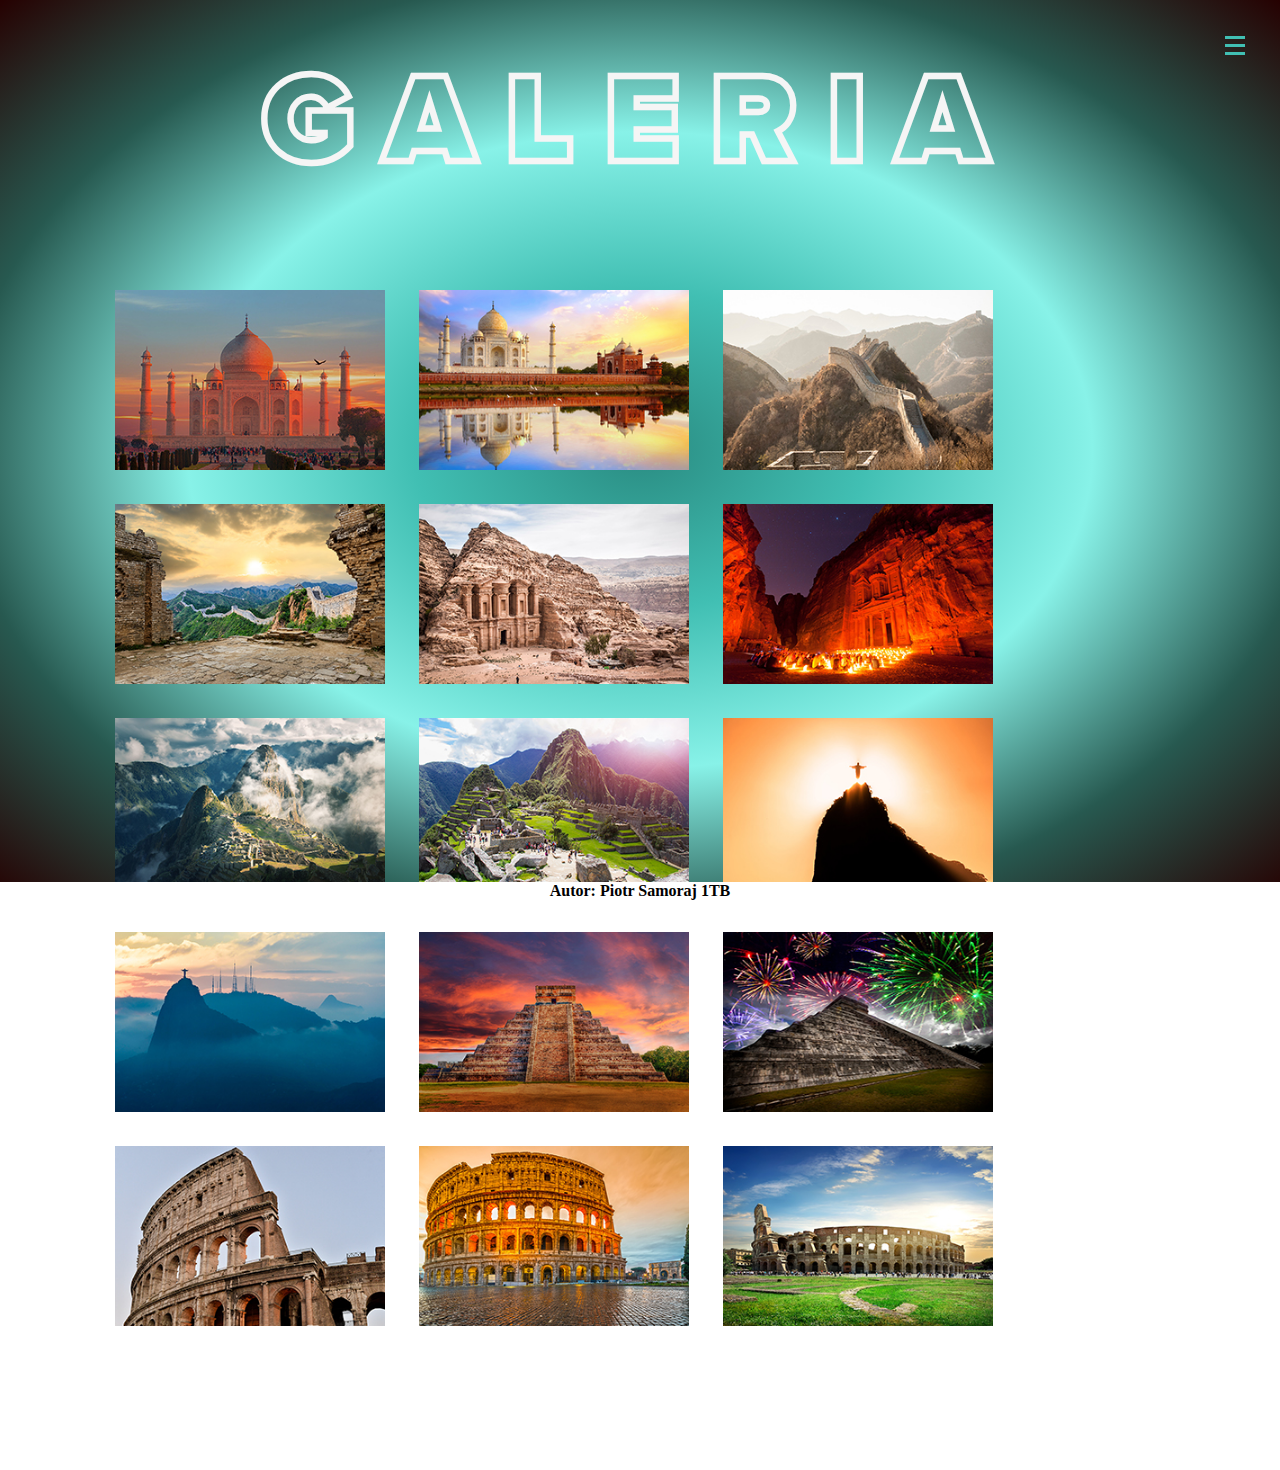
<file: podstrony/galeria.html>
<!DOCTYPE html>
<html>
    <head>
        <meta charset="utf-8">
        <title>Galeria</title>
        <link rel="stylesheet" href="../css/style.css">
        <meta name="viewport" content="width=device-width, initial-scale=1">
        <link rel="stylesheet" type="text/css" href="../css/lightbox.min.css">
        <link rel="shortcut icon" type="x-icon" href="../images/icon.jpg">
        <script src="../js/lightbox-plus-jquery.min.js"></script>
        <link rel="preconnect" href="https://fonts.googleapis.com">
    <link rel="preconnect" href="https://fonts.gstatic.com" crossorigin>
    <link href="https://fonts.googleapis.com/css2?family=Lato&family=Oswald&display=swap" rel="stylesheet">
    </head>
    <body class="grad">
        <input type="checkbox" id="active">
        <label for="active" class="menu-btn"><span></span></label>
        <label for="active" class="close"></label>
        <div class="wrapper">
          <ul>
        <li><a href=../index.html>Strona&nbsp;Główna</a></li>
        <li><a href=tadz.html>1.&nbsp;Tadż&nbsp;Mahal</a></li>
        <li><a href="petra.html">2.&nbsp;Petra</a></li>
        <li><a href="christ.html">3.&nbsp;Chrystus&nbsp;Odkupiciel</a></li>
        <li><a href="chichen.html">4.&nbsp;Chichen&nbsp;Itza</a></li>
        <li><a href="kolos.html">5.&nbsp;Koloseum</a></li>
        <li><a href="mur.html">6.&nbsp;Wielki&nbsp;Mur&nbsp;Chiński</a></li>
        <li><a href="machu.html">7.&nbsp;Machu&nbsp;Picchu</a></li>
        <li><a href=galeria.html>Galeria</a></li>
        <li><a href="wiecej.html">Dowiedz&nbsp;się&nbsp;więcej!</a></li>
        <li><a href="form.html">Formularz</a></li>
        </ul>
        </div>
        <div class="content">
        </div>
        <div class="footer">
            <p>Autor: Piotr Samoraj 1TB</p>
        </div>
        <div id=tytulp>
            <p>Galeria</p>
        </div>
        <div class="gallery"> 
           <a href=../images/tadz.jpg data-lightbox="mygallery" data-title="Tadż Mahal, Indie"><img src=../images/tadz_s.jpg alt="Zdjęcie Tadż Mahal"></a>
           <a href=../images/tadz2.jpg data-lightbox="mygallery" data-title="Tadż Mahal, Indie"><img src=../images/tadz2_s.jpg alt="Zdjęcie Tadż Mahal"></a>
           <a href=../images/mur.jpg data-lightbox="mygallery" data-title="Wielki Mur Chiński, Chiny"><img src=../images/mur_s.jpg alt="Zdjęcie Wielkiego Muru Chińskiego"></a>
           <a href=../images/mur2.jpg data-lightbox="mygallery" data-title="Wielki Mur Chiński, Chiny"><img src=../images/mur2_s.jpg alt="Zdjęcie Wielkiego Muru Chińskiego"></a>
           <a href=../images/petra.jpg data-lightbox="mygallery" data-title="Petra, Jordania"><img src=../images/petra_s.jpg alt="Zdjęcie Petry"></a>
           <a href=../images/petra2.jpg data-lightbox="mygallery" data-title="Petra, Jordania"><img src=../images/petra2_s.jpg alt="Zdjęcie Petry"></a>
           <a href=../images/machu.jpg data-lightbox="mygallery" data-title="Machu Picchu, Peru"><img src=../images/machu_s.jpg alt="Zdjęcie Machu Picchu"></a>
           <a href=../images/machu2.jpg data-lightbox="mygallery" data-title="Machu Picchu, Peru"><img src=../images/machu2_s.jpg alt="Zdjęcie Machu Picchu"></a>
           <a href=../images/christ.jpg data-lightbox="mygallery" data-title="Statua Chrystusa Zbawiciela, Brazylia "><img src=../images/christ_s.jpg alt="Zdjęcie Statuy Chrystusa Zbawiciela"></a>
           <a href=../images/christ2.jpg data-lightbox="mygallery" data-title="Statua Chrystusa Zbawiciela, Brazylia "><img src=../images/christ2_s.jpg alt="Zdjęcie Statuy Chrystusa Zbawiciela"></a>
           <a href=../images/itza.jpg data-lightbox="mygallery" data-title="Chichén Itzá, Meksyk"><img src=../images/itza_s.jpg alt="Zdjęcie Chicen Itza"></a>
           <a href=../images/itza2.jpg data-lightbox="mygallery" data-title="Chichén Itzá, Meksyk"><img src=../images/itza2_s.jpg alt="Zdjęcie Chicen Itza"></a>
           <a href=../images/kolo.jpg data-lightbox="mygallery" data-title="Koloseum, Włochy"><img src=../images/kolo_s.jpg alt="Zdjęcie Koloseum"></a>
           <a href=../images/kolo2.jpg data-lightbox="mygallery" data-title="Koloseum, Włochy"><img src=../images/kolo2_s.jpg alt="Zdjęcie Koloseum"></a>
           <a href=../images/kolo3.jpg data-lightbox="mygallery" data-title="Koloseum, Włochy"><img src=../images/kolo3_s.jpg alt="Zdjęcie Koloseum"></a>
        </div>
    </body>
</html>
</file>
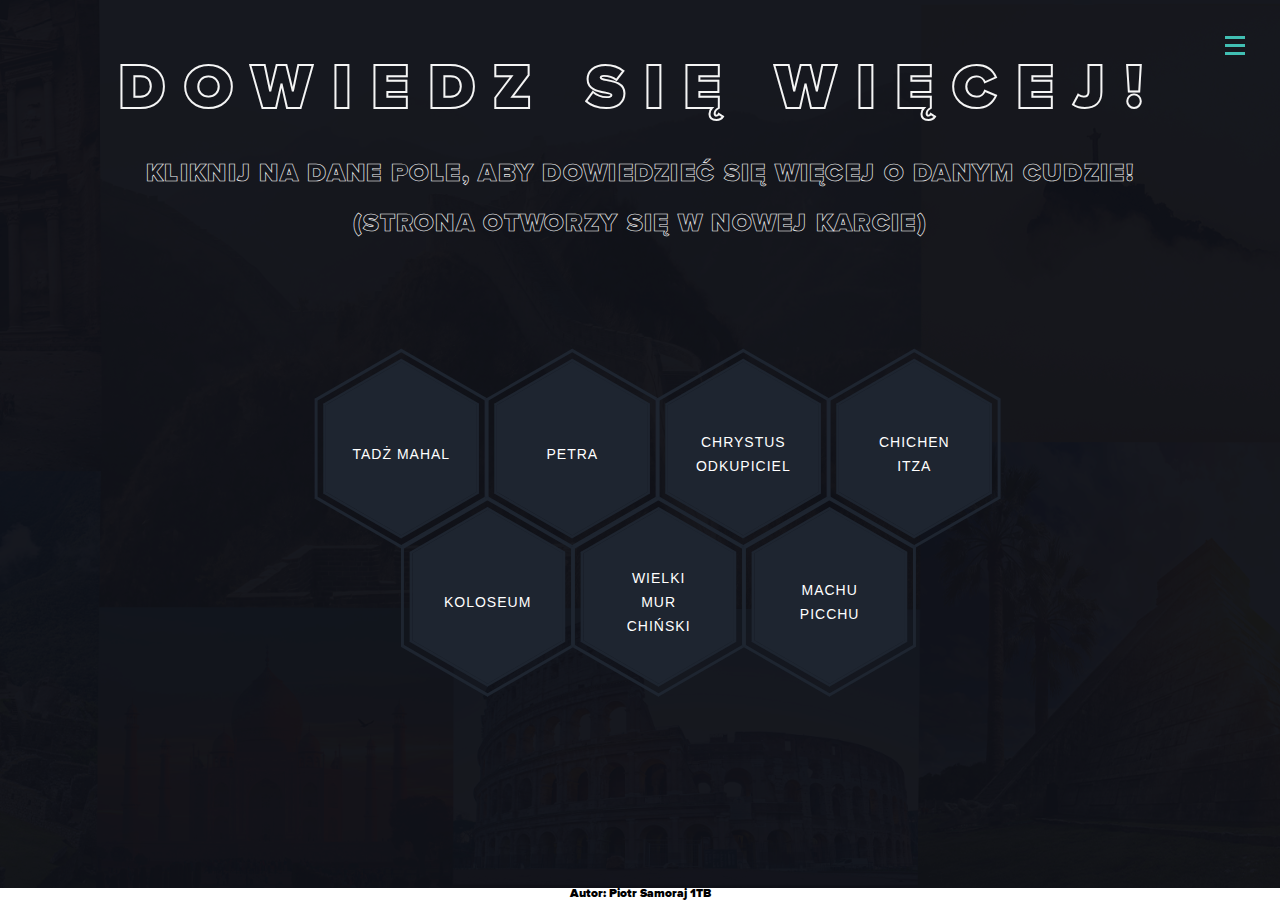
<file: podstrony/wiecej.html>
<!DOCTYPE html>
<html>
    <head>
        <meta charset="utf-8">
        <meta http-equiv="X-UA-Compatible" content="IE=edge">
        <title>Dowiedz się więcej!</title>
        <meta name="description" content="">
        <meta name="viewport" content="width=device-width, initial-scale=1">
        <link rel="stylesheet" href="../css/style_wiecej.css">
        <link rel="shortcut icon" type="x-icon" href="../images/icon.jpg">
        <link rel="preconnect" href="https://fonts.googleapis.com">
        <link rel="preconnect" href="https://fonts.googleapis.com">
        <link rel="preconnect" href="https://fonts.gstatic.com" crossorigin>
        <link href="https://fonts.googleapis.com/css2?family=Lato&family=Oswald&display=swap" rel="stylesheet">
        
    </head>
    <body>
        <input type="checkbox" id="active">
    <label for="active" class="menu-btn"><span></span></label>
    <label for="active" class="close"></label>
    <div class="wrapper">
      <ul>
    <li><a href=../index.html>Strona&nbsp;Główna</a></li>
    <li><a href="tadz.html">1.&nbsp;Tadż&nbsp;Mahal</a></li>
    <li><a href="petra.html">2.&nbsp;Petra</a></li>
    <li><a href="christ.html">3.&nbsp;Chrystus&nbsp;Odkupiciel</a></li>
    <li><a href="chichen.html">4.&nbsp;Chichen&nbsp;Itza</a></li>
    <li><a href="kolos.html">5.&nbsp;Koloseum</a></li>
    <li><a href="mur.html">6.&nbsp;Wielki&nbsp;Mur&nbsp;Chiński</a></li>
    <li><a href="machu.html">7.&nbsp;Machu&nbsp;Picchu</a></li>
    <li><a href=galeria.html>Galeria</a></li>
    <li><a href=wiecej.html>Dowiedz&nbsp;się&nbsp;więcej!</a></li>
    <li><a href=form.html>Formularz</a></li>
    </ul>
    </div>
    <div class="content">
    </div>
    <div class="footer">
        <p>Autor: Piotr Samoraj 1TB</p>
    </div>
   
        
        <main class="site-wrapper">
            <div class="pt-table desktop-768">
              <div class="pt-tablecell page-home relative" style="background-image: url(../images/background.jpg);
              background-position: center;
              background-size: cover;">
              <div id=tytulp>
                <p>Dowiedz się więcej! 
                </p>
                <div class="podtyt">
                <p>Kliknij na dane pole, aby dowiedzieć się więcej o danym cudzie!<br><br>(strona otworzy się w nowej karcie) </p>  
                </div>
            
                </div>
                              <div class="overlay"></div>
          
                              <div class="container">
                                  <div class="row">
                                      <div class="col-xs-12 col-md-offset-1 col-md-10 col-lg-offset-2 col-lg-8">
                                          <div class="page-title  home text-center">
                                          </div>
          
                                          <div class="hexagon-menu clear">
                                              <div class="hexagon-item">
                                                  <div class="hex-item">
                                                      <div></div>
                                                      <div></div>
                                                      <div></div>
                                                  </div>
                                                  <div class="hex-item">
                                                      <div></div>
                                                      <div></div>
                                                      <div></div>
                                                  </div>
                                                  <a href=https://www.bryla.pl/tadz-mahal-pomnik-milosci-i-jeden-z-siedmiu-nowych-cudow-swiata target=_blank class="hex-content">
                                                      <span class="hex-content-inner">
                                                          <span class="icon">
                                                              <i class="fa fa-universal-access"></i>
                                                          </span>
                                                          <span class="title">Tadż&nbsp;Mahal</span>
                                                      </span>
                                                      <svg viewBox="0 0 173.20508075688772 200" height="200" width="174" version="1.1" xmlns="http://www.w3.org/2000/svg"><path d="M86.60254037844386 0L173.20508075688772 50L173.20508075688772 150L86.60254037844386 200L0 150L0 50Z" fill="#1e2530"></path></svg>
                                                  </a>
                                              </div>
                                              <div class="hexagon-item">
                                                  <div class="hex-item">
                                                      <div></div>
                                                      <div></div>
                                                      <div></div>
                                                  </div>
                                                  <div class="hex-item">
                                                      <div></div>
                                                      <div></div>
                                                      <div></div>
                                                  </div>
                                                  <a  href=https://www.zlotaproporcja.pl/2019/12/03/petra-jordania-atrakcje/ target=_blank class="hex-content">
                                                      <span class="hex-content-inner">
                                                          <span class="icon">
                                                              <i class="fa fa-bullseye"></i>
                                                          </span>
                                                          <span class="title">Petra</span>
                                                      </span>
                                                      <svg viewBox="0 0 173.20508075688772 200" height="200" width="174" version="1.1" xmlns="http://www.w3.org/2000/svg"><path d="M86.60254037844386 0L173.20508075688772 50L173.20508075688772 150L86.60254037844386 200L0 150L0 50Z" fill="#1e2530"></path></svg>
                                                  </a>
                                              </div>
                                              <div class="hexagon-item">
                                                  <div class="hex-item">
                                                      <div></div>
                                                      <div></div>
                                                      <div></div>
                                                  </div>
                                                  <div class="hex-item">
                                                      <div></div>
                                                      <div></div>
                                                      <div></div>
                                                  </div>
                                                  <a   href=https://www.national-geographic.pl/traveler/artykul/statua-chrystusa-z-rio-de-janeiro-skonczyla-90-lat-211013040104 target=_blank class="hex-content">
                                                      <span class="hex-content-inner">
                                                          <span class="icon">
                                                              <i class="fa fa-braille"></i>
                                                          </span>
                                                          <span class="title">Chrystus Odkupiciel</span>
                                                      </span>
                                                      <svg viewBox="0 0 173.20508075688772 200" height="200" width="174" version="1.1" xmlns="http://www.w3.org/2000/svg"><path d="M86.60254037844386 0L173.20508075688772 50L173.20508075688772 150L86.60254037844386 200L0 150L0 50Z" fill="#1e2530"></path></svg>
                                                  </a>    
                                              </div>
                                              <div class="hexagon-item">
                                                  <div class="hex-item">
                                                      <div></div>
                                                      <div></div>
                                                      <div></div>
                                                  </div>
                                                  <div class="hex-item">
                                                      <div></div>
                                                      <div></div>
                                                      <div></div>
                                                  </div>
                                                  <a href=https://101countriesbefore50.com/meksyk/chichen-itza/ target=_blank class="hex-content">
                                                      <span class="hex-content-inner">
                                                          <span class="icon">
                                                              <i class="fa fa-id-badge"></i>
                                                          </span>
                                                          <span class="title">Chichen Itza</span>
                                                      </span>
                                                      <svg viewBox="0 0 173.20508075688772 200" height="200" width="174" version="1.1" xmlns="http://www.w3.org/2000/svg"><path d="M86.60254037844386 0L173.20508075688772 50L173.20508075688772 150L86.60254037844386 200L0 150L0 50Z" fill="#1e2530"></path></svg>
                                                  </a>
                                              </div>
                                              <div class="hexagon-item">
                                                  <div class="hex-item">
                                                      <div></div>
                                                      <div></div>
                                                      <div></div>
                                                  </div>
                                                  <div class="hex-item">
                                                      <div></div>
                                                      <div></div>
                                                      <div></div>
                                                  </div>
                                                  <a  href=https://www.rzym.it/koloseum/ target=_blank class="hex-content">
                                                      <span class="hex-content-inner">
                                                          <span class="icon">
                                                              <i class="fa fa-life-ring"></i>
                                                          </span>
                                                          <span class="title">Koloseum</span>
                                                      </span>
                                                      <svg viewBox="0 0 173.20508075688772 200" height="200" width="174" version="1.1" xmlns="http://www.w3.org/2000/svg"><path d="M86.60254037844386 0L173.20508075688772 50L173.20508075688772 150L86.60254037844386 200L0 150L0 50Z" fill="#1e2530"></path></svg>
                                                  </a>
                                              </div>
                                              <div class="hexagon-item">
                                                  <div class="hex-item">
                                                      <div></div>
                                                      <div></div>
                                                      <div></div>
                                                  </div>
                                                  <div class="hex-item">
                                                      <div></div>
                                                      <div></div>
                                                      <div></div>
                                                  </div>
                                                  <a href=https://podroze.radiozet.pl/News/Wielki-Mur-Chinski-dlugosc-ciekawostki-historia-8-faktow-i-mitow target=_blank class="hex-content">
                                                      <span class="hex-content-inner">
                                                          <span class="icon">
                                                              <i class="fa fa-clipboard"></i>
                                                          </span>
                                                          <span class="title">Wielki Mur Chiński</span>
                                                      </span>
                                                      <svg viewBox="0 0 173.20508075688772 200" height="200" width="174" version="1.1" xmlns="http://www.w3.org/2000/svg"><path d="M86.60254037844386 0L173.20508075688772 50L173.20508075688772 150L86.60254037844386 200L0 150L0 50Z" fill="#1e2530"></path></svg>
                                                  </a>
                                              </div>
                                              <div class="hexagon-item">
                                                  <div class="hex-item">
                                                      <div></div>
                                                      <div></div>
                                                      <div></div>
                                                  </div>
                                                  <div class="hex-item">
                                                      <div></div>
                                                      <div></div>
                                                      <div></div>
                                                  </div>
                                                  <a  href=https://www.polskieradio.pl/39/156/Artykul/894529,Machu-Picchu-%E2%80%93-najbardziej-tajemnicze-miasto-swiata target=_blank class="hex-content">
                                                      <span class="hex-content-inner">
                                                          <span class="icon">
                                                              <i class="fa fa-map-signs"></i>
                                                          </span>
                                                          <span class="title">Machu Picchu</span>
                                                      </span>
                                                      <svg viewBox="0 0 173.20508075688772 200" height="200" width="174" version="1.1" xmlns="http://www.w3.org/2000/svg"><path d="M86.60254037844386 0L173.20508075688772 50L173.20508075688772 150L86.60254037844386 200L0 150L0 50Z" fill="#1e2530"></path></svg>
                                                  </a>
                                              </div>
                                          </div>
                                      </div>
                                  </div>
                              </div>
                          </div>
                      </div>
            </main>
    </body>
</html>
</file>
<file: css/style.css>
*{
    margin: 0;
    padding: 0;
    box-sizing: border-box;
    
  }
  .wrapper{
    position: fixed;
    top: 0;
    /*left: -100%;*/
    right: -100%;
    height: 100%;
    width: 100%;
    background: #275950;
    /*background: linear-gradient(90deg, #f92c78, #4114a1);*/
    /* background: linear-gradient(375deg, #1cc7d0, #2ede98); */
   /* background: linear-gradient(-45deg, #e3eefe 0%, #efddfb 100%);*/
    transition: all 0.6s ease-in-out;
    z-index: 1;
  }
  #active:checked ~ .wrapper{
    /*left: 0;*/
    right:0;
  }
  .menu-btn{
    position: fixed;
    z-index: 2;
    right: 20px;
    /*left: 20px; */
    top: 20px;
    height: 50px;
    width: 50px;
    text-align: center;
    line-height: 50px;
    border-radius: 50%;
    font-size: 20px;
    cursor: pointer;
    /*color: #fff;*/
    /*background: linear-gradient(90deg, #f92c78, #4114a1);*/
    /* background: linear-gradient(375deg, #1cc7d0, #2ede98); */
   /* background: linear-gradient(-45deg, #e3eefe 0%, #efddfb 100%); */
    transition: all 0.3s ease-in-out;
  }
  .menu-btn span,
  .menu-btn:before,
  .menu-btn:after{
      content: "";
      position: absolute;
      top: calc(50% - 1px);
      left: 30%;
      width: 40%;
      border-bottom: 3px solid #41BFB3
      ;
      transition: transform .6s cubic-bezier(0.215, 0.61, 0.355, 1);
  }
  .menu-btn:before{
    transform: translateY(-8px);
  }
  .menu-btn:after{
    transform: translateY(8px);
  }
  
  
  .close {
      z-index: 1;
      width: 100%;
      height: 100%;
      pointer-events: none;
      transition: background .6s;
  }
  
  /* closing animation */
  #active:checked + .menu-btn span {
      transform: scaleX(0);
  }
  #active:checked + .menu-btn:before {
      transform: rotate(45deg);
    border-color: #41BFB3;
  }
  #active:checked + .menu-btn:after {
      transform: rotate(-45deg);
    border-color: #41BFB3;
  }
  .wrapper ul{
    position: absolute;
    top: 48%;
    left: 48%;
    height: 90%;
    transform: translate(-50%, -50%);
    list-style: none;
    text-align: center;
  }
  .wrapper ul li{
    height: 8%;
    margin: 15px 0;
  }
  .wrapper ul li a{
    text-decoration: none;
    font-size: 30px;
    font-weight: 500;
    padding: 5px 30px;
    color: #88F2E8;
    border-radius: 50px;
    position: absolute;
    line-height: 40px;
    margin: 5px 30px;
    opacity: 0;
    transition: all 0.3s ease;
    transition: transform .6s cubic-bezier(0.215, 0.61, 0.355, 1);
    font-family: 'Oswald', sans-serif;
  }
  .wrapper ul li a:after{
    position: absolute;
    content: "";
    background: #88F2E8;
     /*background: linear-gradient(#14ffe9, #ffeb3b, #ff00e0);*/
    /*background: linear-gradient(375deg, #1cc7d0, #2ede98);*/
    width: 100%;
    height: 100%;
    left: 0;
    top: 0;
    border-radius: 50px;
    transform: scaleY(0);
    z-index: -1;
    transition: transform 0.3s ease;
  }
  .wrapper ul li a:hover:after{
    transform: scaleY(1);
  }
  .wrapper ul li a:hover{
    color: #260101;
  }
  input[type="checkbox"]{
    display: none;
  }
  .content{
    position: absolute;
    top: 50%;
    left: 50%;
    transform: translate(-50%, -50%);
    z-index: -1;
    text-align: center;
    width: 100%;
    color: #202020;
  }
  .content .title{
    font-size: 40px;
    font-weight: 700;
  }
  .content p{
    font-size: 35px;
    font-weight: 600;
  }
  
  #active:checked ~ .wrapper ul li a{
    opacity: 1;
  }
  .wrapper ul li a{
    transition: opacity 1.2s, transform 1.2s cubic-bezier(0.215, 0.61, 0.355, 1);
    transform: translateX(100px);
  }
  #active:checked ~ .wrapper ul li a{
      transform: none;
      transition-timing-function: ease, cubic-bezier(.1,1.3,.3,1); /* easeOutBackを緩めた感じ */
     transition-delay: .6s;
    transform: translateX(-100px);
  }
body.main {
    background-image: url(../images/background.jpg);
    background-repeat: no-repeat;
    background-attachment: fixed;
    background-size: 100% 100%;
} 
body.tadz {
  background-image: url(../images/tadz_bg.jpg);
  background-repeat: no-repeat;
  background-attachment: fixed;
  background-size: 100% 100%;
  height:100%;
}
body.petra {
  background-image: url(../images/petra_bg.jpg);
  background-repeat: no-repeat;
  background-attachment: fixed;
  background-size: 100% 100%;
  height:100%;
}
body.christ {
  background-image: url(../images/christ_bg.jpg);
  background-repeat: no-repeat;
  background-attachment: fixed;
  background-size: 100% 100%;
  height:100%;
}
body.chichen  {
  background-image: url(../images/itza_bg.jpg);
  background-repeat: no-repeat;
  background-attachment: fixed;
  background-size: 100% 100%;
  height:100%;
}
body.kolos  {
  background-image: url(../images/kolo_bg.jpg);
  background-repeat: no-repeat;
  background-attachment: fixed;
  background-size: 100% 100%;
  height:100%;
}
body.mur  {
  background-image: url(../images/mur_bg.jpg);
  background-repeat: no-repeat;
  background-attachment: fixed;
  background-size: 100% 100%;
  height:100%;
}
body.machu  {
  background-image: url(../images/machu_bg.jpg);
  background-repeat: no-repeat;
  background-attachment: fixed;
  background-size: 100% 100%;
  height:100%;
}
.footer {
    position: fixed;
    left: 0;
    bottom: 0;
    width: 100%;
    background-color: white;
    color: black;
    text-align: center;
    font-weight: bold;
    z-index: .5;
  }
#tytul {
	color:transparent;
	font-family:Proxima Nova;
	text-transform:uppercase;
	padding-bottom:0px;
	font-size:10vw;
	letter-spacing:1.2vw;
	-webkit-text-stroke: .5vw whitesmoke;
  text-align: center;
  top:150px;
  position: relative;
  z-index:-3;
  margin-left: auto;
  margin-right: auto;
  width:100%;
  height:400px;
}
body.grad {
  background-image: radial-gradient(#2A8C82, #41BFB3, #88F2E8, #275950, #260101);
  background-repeat: no-repeat;
  background-attachment: fixed;
  background-size: 100% 100%;
  height
}
.gallery {
  margin: 125px 100px;
  z-index: -4;
}
.gallery img {
  transition: 1s;
  padding: 15px;
  width: 300px;
  z-index: -4;
}
.gallery img:hover {
  filter: grayscale(100%);
  transform: scale(1.1);
  z-index:-4;
}
#tytulp {
	color:transparent;
	
	font-family:Proxima Nova;
	text-transform:uppercase;
	padding-bottom:5px;
	font-size:10vw;
	letter-spacing:30px;
	-webkit-text-stroke: .5vw whitesmoke;
  text-align: center;
  top:60px;
  position: relative;
  z-index:-3;
  margin-left: auto;
  margin-right: auto;
  width:100%;
  height:150px;
}
@font-face { 
  font-family: Proxima Nova; src: url('Proxima-Nova.otf');
}
.grad2 {
  font-size: 12px;
  font-family: 'Montserrat', sans-serif;
  font-weight: 700;
  letter-spacing: 1.4px;
  background-image: linear-gradient( 109.6deg, rgba(156,252,248,1) 11.2%, rgba(110,123,251,1) 91.1% );
}
button, input {
  font-family: 'Montserrat', sans-serif;
  font-weight: 700;
  letter-spacing: 1.4px;
}

.background {
  display: flex;
  min-height: 100vh;
}

.container {
  flex: 0 1 700px;
  margin: auto;
  padding: 10px;
}

.screen {
  position: relative;
  background: #275950;
  border-radius: 15px;
}

.screen:after {
  content: '';
  display: block;
  position: absolute;
  top: 0;
  left: 20px;
  right: 20px;
  bottom: 0;
  border-radius: 15px;
  box-shadow: 0 20px 40px rgba(0, 0, 0, .4);
  z-index: -1;
}

.screen-header {
  display: flex;
  align-items: center;
  padding: 10px 20px;
  background: #2A8C82;
  border-top-left-radius: 15px;
  border-top-right-radius: 15px;
}

.screen-header-left {
  margin-right: auto;
}

.screen-header-button {
  display: inline-block;
  width: 8px;
  height: 8px;
  margin-right: 3px;
  border-radius: 8px;
  background: white;
}

.screen-header-button.close {
  background: #ed1c6f;
}

.screen-header-button.maximize {
  background: #e8e925;
}

.screen-header-button.minimize {
  background: #74c54f;
}

.screen-header-right {
  display: flex;
}

.screen-header-ellipsis {
  width: 3px;
  height: 3px;
  margin-left: 2px;
  border-radius: 8px;
  background: #41BFB3;
}

.screen-body {
  display: flex;
}

.screen-body-item {
  flex: 1;
  padding: 50px;
}

.screen-body-item.left {
  display: flex;
  flex-direction: column;
}

.app-title {
  display: flex;
  flex-direction: column;
  position: relative;
  color: #260101;
  font-size: 26px;
}

.app-title:after {
  content: '';
  display: block;
  position: absolute;
  left: 0;
  bottom: -10px;
  width: 40px;
  height: 4px;
  background: #260101;
}

.app-contact {
  margin-top: auto;
  font-size: 8px;
  color: #41BFB3;
}

.app-form-group {
  margin-bottom: 15px;
}

.app-form-group.message {
  margin-top: 40px;
}

.app-form-group.buttons {
  margin-bottom: 0;
  text-align: right;
}

.app-form-control {
  width: 100%;
  padding: 10px 0;
  background: none;
  border: none;
  border-bottom: 1px solid #2A8C82;
  color: #41BFB3;
  font-size: 14px;
  text-transform: uppercase;
  outline: none;
  transition: border-color .2s;
}

.app-form-control::placeholder {
  color: #88F2E8;
}

.app-form-control:focus {
  border-bottom-color: #88F2E8;
}

.app-form-button {
  background: none;
  border: none;
  color: #260101;
  font-size: 14px;
  cursor: pointer;
  outline: none;
}

.app-form-button:hover {
  color: #b9134f;
}

.credits {
  display: flex;
  justify-content: center;
  align-items: center;
  margin-top: 20px;
  color: #ffa4bd;
  font-family: 'Roboto Condensed', sans-serif;
  font-size: 16px;
  font-weight: normal;
}

.credits-link {
  display: flex;
  align-items: center;
  color: #41BFB3;
  font-weight: bold;
  text-decoration: none;
}

.dribbble {
  width: 20px;
  height: 20px;
  margin: 0 5px;
}

@media screen and (max-width: 520px) {
  .screen-body {
    flex-direction: column;
  }

  .screen-body-item.left {
    margin-bottom: 30px;
  }

  .app-title {
    flex-direction: row;
  }

  .app-title span {
    margin-right: 12px;
  }

  .app-title:after {
    display: none;
  }
}

@media screen and (max-width: 600px) {
  .screen-body {
    padding: 40px;
  }

  .screen-body-item {
    padding: 0;
  }
}
.app-title2 {
  display: flex;
  flex-direction: column;
  position: relative;
  color: #260101;
  font-size: 26px;
}

.app-title2:after {
  content: '';
  display: block;
  position: absolute;
  left: 0;
  bottom: -10px;
  width: 50px;
  height: 4px;
  background: #260101;
}
nav.l1 {
  background-color:#2A8C82;
  background-image: linear-gradient(to left, #3F0000,#7F0000,  #F82F00, #FF9814,#FFE78C );
  padding:20px;
  width:40%; 
  position: relative;
  word-spacing: 100px;
  text-align:center;
  margin:auto;
  border-radius: 35px;
  position: sticky;
  top:0;
  left: 0;
  right: 0;
  align-self: flex-start;
}
nav.l2 {
  background-color:#822000;
  background-image: linear-gradient(to right, #822000,#CF4C0F,  #FA873E, #ECB68E,#19A1FB );
  padding:20px;
  width:40%; 
  position: relative;
  word-spacing: 100px;
  text-align:center;
  margin:auto;
  border-radius: 35px;
  position: sticky;
  top:0;
  left: 0;
  right: 0;
  align-self: flex-start;
}
nav.l3 {
  background-color:#0043D0;
  background-image: linear-gradient(to right, #0043D0,#0F63EF,  #D3F0FF, #85D8FF,#1C56C8 );
  padding:20px;
  width:40%; 
  position: relative;
  word-spacing: 100px;
  text-align:center;
  margin:auto;
  border-radius: 35px;
  position: sticky;
  top:0;
  left: 0;
  right: 0;
  align-self: flex-start;
}
nav.l4 {
  background-color:#000028;
  background-image: linear-gradient(to right, #000028,#002B7F,  #0052AE, #0076E5,#00CFFF );
  padding:20px;
  width:40%; 
  position: relative;
  word-spacing: 100px;
  text-align:center;
  margin:auto;
  border-radius: 35px;
  position: sticky;
  top:0;
  left: 0;
  right: 0;
  align-self: flex-start;
}
nav.l5 {
  background-color:#031230;
  background-image: linear-gradient(to right, #031230,#4E494C,  #E84A09, #D9BF99,#F29B36 );
  padding:20px;
  width:40%; 
  position: relative;
  word-spacing: 100px;
  text-align:center;
  margin:auto;
  border-radius: 35px;
  position: sticky;
  top:0;
  left: 0;
  right: 0;
  align-self: flex-start;
}
nav.l6 {
  background-color:#755121;
  background-image: linear-gradient(to right, #755121,#563A1E,  #DC580F, #FF8E17,#D7AB82 );
  padding:20px;
  width:40%; 
  position: relative;
  word-spacing: 100px;
  text-align:center;
  margin:auto;
  border-radius: 35px;
  position: sticky;
  top:0;
  left: 0;
  right: 0;
  align-self: flex-start;
}
nav.l7 {
  background-color:#2B1E02;
  background-image: linear-gradient(to right, #2B1E02,#70592E,  #B2AF9E, #D4D0BE,#9D8455 );
  padding:20px;
  width:40%; 
  position: relative;
  word-spacing: 100px;
  text-align:center;
  margin:auto;
  border-radius: 35px;
  position: sticky;
  top:0;
  left: 0;
  right: 0;
  align-self: flex-start;
}
a.wew {
  font-family: "Open Sans", sans-serif;
  font-size: 25px;
  letter-spacing: 1px;
  word-spacing: 100px;
  color:white;
  line-height: 30px;
}
a.wew:link { text-decoration: none; }


a.wew:visited { text-decoration: none; }


a.wew:hover { text-decoration: none; }


a.wew:active { text-decoration: none; }
.styt {
  color:transparent;
	font-family:Proxima Nova;
	text-transform:uppercase;
	padding-bottom:0px;
	font-size:5vw;
	letter-spacing:.2vw;
	-webkit-text-stroke: .2vw whitesmoke;
  text-align: center;
  position: relative;
  z-index:-3;
  margin-left: auto;
  margin-right: auto;
  width:100%;
  height:100%;
  top:50px;
}
.cont {
  color:transparent;
  font-family:Proxima Nova;
  text-transform:uppercase;
  padding-bottom:5px;
  font-size:2vw;
  letter-spacing:.1vw;
  -webkit-text-stroke: .1vw whitesmoke;
  text-align: left;
  top:100px;
  position: relative;
  z-index:-3;
  margin-left: auto;
  margin-right: auto;
  width:100%;
  height:auto;
  background-color: none;
  z-index: -3;
  width:70%;
}
html {
  scroll-behavior: smooth;
  scroll-padding-top: 75px;
}
.styt2
{
  top:150px;
}
ol {
  list-style-image: url(../images/india.jpg);
}
.cont2 {
  top:190px;
}
li.ciekaw {
  padding-bottom: 50px;
}
div.dolu {
  top:200px;
  margin:auto;
}
ol.petra {
  list-style-image: url(../images/jord.jpg);
}
ol.jezus {
  list-style-image: url(../images/braz.jpg);
}
ol.itza {
  list-style-image: url(../images/mechico.jpg);
}
ol.italia {
  list-style-image: url(../images/italia.jpg);
}
ol.china {
  list-style-image: url(../images/china.jpg);
}
ol.peru {
  list-style-image: url(../images/peru.jpg);
}
</file>
<file: css/style_wiecej.css>
@font-face { 
  font-family:"Proxima Nova"; src: url('Proxima-Nova.otf');
}
* {
font-family:Proxima Nova;
}
}
::-webkit-scrollbar {
      width: 10px;
      background-color: #F5F5F5;
    
  }
  
  ::-webkit-scrollbar-thumb {
      background-color: #f90a23;
      background-image: -webkit-linear-gradient(45deg,rgba(255, 255, 255, .2) 25%, transparent 25%, transparent 50%, rgba(255, 255, 255, .2) 50%, rgba(255, 255, 255, .2) 75%, transparent 75%, transparent);
  }
  
  ::-webkit-scrollbar-track {
      -webkit-box-shadow: inset 0 0 6px rgba(0,0,0,0.3);
      background-color: #F5F5F5;
  }
  
  .heading-page
  {
        text-transform: uppercase;
      font-size: 43px;
      font-weight: bolder;
      letter-spacing: 3px;
      color:#260101;
  }
  a {
    color: inherit;
    -webkit-transition: all 0.3s ease 0s;
    -moz-transition: all 0.3s ease 0s;
    -o-transition: all 0.3s ease 0s;
    transition: all 0.3s ease 0s; }
    a:hover, a:focus {
      color: #ababab;
      text-decoration: none;
      outline: 0 none; }
  
  h1, h2, h3,
  h4, h5, h6 {
    color: #1e2530;
    font-family: "Open Sans", sans-serif;
    margin: 0;
    line-height: 1.3; }
  
  
  /*
   * Selection color
   */
  ::-moz-selection {
    background-color: #FA6862;
    color: #fff; }
  
  ::selection {
    background-color: #FA6862;
    color: #fff; }
  
  /*
   *  Reset bootstrap's default style
   */
  .form-control::-webkit-input-placeholder,
  ::-webkit-input-placeholder {
    opacity: 1;
    color: inherit; }
  
  .form-control:-moz-placeholder,
  :-moz-placeholder {
    /* Firefox 18- */
    opacity: 1;
    color: inherit; }
  
  .form-control::-moz-placeholder,
  ::-moz-placeholder {
    /* Firefox 19+ */
    opacity: 1;
    color: inherit; }
  
  .form-control:-ms-input-placeholder,
  :-ms-input-placeholder {
    opacity: 1;
    color: inherit; }
  
  button, input, select,
  textarea, label {
    font-weight: 400; }
  
  .btn {
    -webkit-transition: all 0.3s ease 0s;
    -moz-transition: all 0.3s ease 0s;
    -o-transition: all 0.3s ease 0s;
    transition: all 0.3s ease 0s; }
    .btn:hover, .btn:focus, .btn:active:focus {
      outline: 0 none; }
  
  .btn-primary {
    background-color: black;
    border: 0;
    font-family: "Open Sans", sans-serif;
    font-weight: 700;
    height: 48px;
    line-height: 50px;
    padding: 0 42px;
    text-transform: uppercase; }
    .btn-primary:hover, .btn-primary:focus, .btn-primary:active, .btn-primary:active:focus {
      background-color: #f9423a; }
  
  .btn-border {
    border: 1px solid #d7d8db;
    display: inline-block;
    padding: 7px; }
  
  /*
   *  CSS Helper Class
   */
  .clear:before, .clear:after {
    content: " ";
    display: table; }
  
  .clear:after {
    clear: both; }
  
  .pt-table {
    display: table;
    width: 100%;
    height: -webkit-calc(100vh - 4px);
    height: -moz-calc(100vh - 4px);
    height: calc(100vh - 4px); }
  
  .pt-tablecell {
    display: table-cell;
    vertical-align: middle; }
  
  .overlay {
    position: absolute;
    left: 0;
    top: 0;
    width: 100%;
    height: 100%; }
  
  .relative {
    position: relative; }
  
  .primary,
  .link:hover {
    color: #FA6862; }
  
  .no-gutter {
    margin-left: 0;
    margin-right: 0; }
    .no-gutter > [class^="col-"] {
      padding-left: 0;
      padding-right: 0; }
  
  .flex {
    display: -webkit-box;
    display: -webkit-flex;
    display: -moz-flex;
    display: -ms-flexbox;
    display: flex; }
  
  .flex-middle {
    -webkit-box-align: center;
    -ms-flex-align: center;
    -webkit-align-items: center;
    -moz-align-items: center;
    align-items: center; }
  
  .space-between {
    -webkit-box-pack: justify;
    -ms-flex-pack: justify;
    -webkit-justify-content: space-between;
    -moz-justify-content: space-between;
    justify-content: space-between; }
  
  .nicescroll-cursors {
    background: #FA6862 !important; }
  
  .preloader {
    bottom: 0;
    left: 0;
    position: fixed;
    right: 0;
    top: 0;
    z-index: 1000;
    display: -webkit-box;
    display: -webkit-flex;
    display: -moz-flex;
    display: -ms-flexbox;
    display: flex; }
    .preloader.active.hidden {
      display: none; }
  
  .loading-mask {
    height: 100%;
    left: 0;
    position: absolute;
    top: 0;
    width: 20%;
    -webkit-transition: all 0.6s cubic-bezier(0.61, 0, 0.6, 1) 0s;
    -moz-transition: all 0.6s cubic-bezier(0.61, 0, 0.6, 1) 0s;
    -o-transition: all 0.6s cubic-bezier(0.61, 0, 0.6, 1) 0s;
    transition: all 0.6s cubic-bezier(0.61, 0, 0.6, 1) 0s; }
    .loading-mask:nth-child(2) {
      left: 20%;
      -webkit-transition-delay: 0.1s;
      -moz-transition-delay: 0.1s;
      -o-transition-delay: 0.1s;
      transition-delay: 0.1s; }
    .loading-mask:nth-child(3) {
      left: 40%;
      -webkit-transition-delay: 0.2s;
      -moz-transition-delay: 0.2s;
      -o-transition-delay: 0.2s;
      transition-delay: 0.2s; }
    .loading-mask:nth-child(4) {
      left: 60%;
      -webkit-transition-delay: 0.3s;
      -moz-transition-delay: 0.3s;
      -o-transition-delay: 0.3s;
      transition-delay: 0.3s; }
    .loading-mask:nth-child(5) {
      left: 80%;
      -webkit-transition-delay: 0.4s;
      -moz-transition-delay: 0.4s;
      -o-transition-delay: 0.4s;
      transition-delay: 0.4s; }
  
  .preloader.active.done {
    z-index: 0; }
  
  .preloader.active .loading-mask {
    width: 0; }
  
  /*------------------------------------------------
      Start Styling
  -------------------------------------------------*/
  .mt20{margin-top:0px;}
  .site-wrapper {
    border-top: 0px solid pink; }
  
  .page-close {
    font-size: 30px;
    position: absolute;
    right: 30px;
    top: 30px;
    z-index: 100; }
  
  .page-title {
    margin-bottom: 75px; }
    .page-title img {
      margin-bottom: 20px; }
    .page-title h2 {
      font-size: 68px;
      margin-bottom: 25px;
      position: relative;
      z-index: 0;
      font-weight: 900;
      text-transform: uppercase; }
    .page-title p {
      font-size: 16px; }
    .page-title .title-bg {
      color: rgba(30, 37, 48, 0.07);
      font-size: 158px;
      left: 0;
      letter-spacing: 10px;
      line-height: 0.7;
      position: absolute;
      right: 0;
      top: 50%;
      z-index: -1;
      -webkit-transform: translateY(-50%);
      -moz-transform: translateY(-50%);
      -ms-transform: translateY(-50%);
      -o-transform: translateY(-50%);
      transform: translateY(-50%); }
  
  .section-title {
    margin-bottom: 20px; }
    .section-title h3 {
      display: inline-block;
      position: relative; }
      .section-title h3::before, .section-title h3::after {
        content: "";
        height: 2px;
        position: absolute;
        bottom: 8px;
        left: -webkit-calc(100% + 14px);
        left: -moz-calc(100% + 14px);
        left: calc(100% + 14px); }
      .section-title h3::before {
        background-color: #1e2530;
        width: 96px;
        bottom: 14px; }
      .section-title h3::after {
        background-color: #FA6862;
        width: 73px; }
    .section-title.light h3 {
      color: #fff; }
      .section-title.light h3::before {
        background-color: #fff; }
  
  .page-nav {
    bottom: 40px;
    left: 0;
    position: absolute;
    right: 0; }
    .page-nav span {
      font-family: "Open Sans", sans-serif;
      font-size: 14px;
      font-weight: 500;
      line-height: 0.9;
      text-transform: uppercase; }
  
  /*------------------------------------------------
      Home Page
  -------------------------------------------------*/
  
  .hexagon-item:first-child {
      margin-left: 0;
  }
  
  .page-home {
    background-position: center center;
    background-repeat: no-repeat;
    background-size: cover;
    vertical-align: middle; }
    .page-home .overlay {
      background-color: rgba(14, 17, 24, 0.97);
  }
  
  /* End of container */
  .hexagon-item {
    cursor: pointer;
    width: 200px;
    height: 173.20508px;
    float: left;
    margin-left: -29px;
    z-index: 0;
    position: relative;
    -webkit-transform: rotate(30deg);
    -moz-transform: rotate(30deg);
    -ms-transform: rotate(30deg);
    -o-transform: rotate(30deg);
    transform: rotate(30deg); }
    .hexagon-item:first-child {
      margin-left: 0; }
    .hexagon-item:hover {
      z-index: 1; }
      .hexagon-item:hover .hex-item:last-child {
        opacity: 1;
        -webkit-transform: scale(1.3);
        -moz-transform: scale(1.3);
        -ms-transform: scale(1.3);
        -o-transform: scale(1.3);
        transform: scale(1.3); }
      .hexagon-item:hover .hex-item:first-child {
        opacity: 1;
        -webkit-transform: scale(1.2);
        -moz-transform: scale(1.2);
        -ms-transform: scale(1.2);
        -o-transform: scale(1.2);
        transform: scale(1.2); }
        .hexagon-item:hover .hex-item:first-child div:before,
        .hexagon-item:hover .hex-item:first-child div:after {
          height: 5px; }
      .hexagon-item:hover .hex-item div::before,
      .hexagon-item:hover .hex-item div::after {
        background-color: #ff0037; }
      .hexagon-item:hover .hex-content svg {
        -webkit-transform: scale(0.97);
        -moz-transform: scale(0.97);
        -ms-transform: scale(0.97);
        -o-transform: scale(0.97);
        transform: scale(0.97); }
  
  .page-home .hexagon-item:nth-last-child(1),
  .page-home .hexagon-item:nth-last-child(2),
  .page-home .hexagon-item:nth-last-child(3) {
    -webkit-transform: rotate(30deg) translate(87px, -80px);
    -moz-transform: rotate(30deg) translate(87px, -80px);
    -ms-transform: rotate(30deg) translate(87px, -80px);
    -o-transform: rotate(30deg) translate(87px, -80px);
    transform: rotate(30deg) translate(87px, -80px); }
  
  .hex-item {
    position: absolute;
    top: 0;
    left: 50px;
    width: 100px;
    height: 173.20508px; }
    .hex-item:first-child {
      z-index: 0;
      -webkit-transform: scale(0.9);
      -moz-transform: scale(0.9);
      -ms-transform: scale(0.9);
      -o-transform: scale(0.9);
      transform: scale(0.9);
      -webkit-transition: all 0.3s cubic-bezier(0.165, 0.84, 0.44, 1);
      -moz-transition: all 0.3s cubic-bezier(0.165, 0.84, 0.44, 1);
      -o-transition: all 0.3s cubic-bezier(0.165, 0.84, 0.44, 1);
      transition: all 0.3s cubic-bezier(0.165, 0.84, 0.44, 1); }
    .hex-item:last-child {
      transition: all 0.3s cubic-bezier(0.19, 1, 0.22, 1);
      z-index: 1; }
    .hex-item div {
      box-sizing: border-box;
      position: absolute;
      top: 0;
      width: 100px;
      height: 173.20508px;
      -webkit-transform-origin: center center;
      -moz-transform-origin: center center;
      -ms-transform-origin: center center;
      -o-transform-origin: center center;
      transform-origin: center center; }
      .hex-item div::before, .hex-item div::after {
        background-color: #1e2530;
        content: "";
        position: absolute;
        width: 100%;
        height: 3px;
        -webkit-transition: all 0.3s cubic-bezier(0.165, 0.84, 0.44, 1) 0s;
        -moz-transition: all 0.3s cubic-bezier(0.165, 0.84, 0.44, 1) 0s;
        -o-transition: all 0.3s cubic-bezier(0.165, 0.84, 0.44, 1) 0s;
        transition: all 0.3s cubic-bezier(0.165, 0.84, 0.44, 1) 0s; }
      .hex-item div:before {
        top: 0; }
      .hex-item div:after {
        bottom: 0; }
      .hex-item div:nth-child(1) {
        -webkit-transform: rotate(0deg);
        -moz-transform: rotate(0deg);
        -ms-transform: rotate(0deg);
        -o-transform: rotate(0deg);
        transform: rotate(0deg); }
      .hex-item div:nth-child(2) {
        -webkit-transform: rotate(60deg);
        -moz-transform: rotate(60deg);
        -ms-transform: rotate(60deg);
        -o-transform: rotate(60deg);
        transform: rotate(60deg); }
      .hex-item div:nth-child(3) {
        -webkit-transform: rotate(120deg);
        -moz-transform: rotate(120deg);
        -ms-transform: rotate(120deg);
        -o-transform: rotate(120deg);
        transform: rotate(120deg); }
  
  .hex-content {
    color: #fff;
    display: block;
    height: 180px;
    margin: 0 auto;
    position: relative;
    text-align: center;
    transform: rotate(-30deg);
    width: 156px; }
    .hex-content .hex-content-inner {
      left: 50%;
      margin: -3px 0 0 2px;
      position: absolute;
      top: 50%;
      -webkit-transform: translate(-50%, -50%);
      -moz-transform: translate(-50%, -50%);
      -ms-transform: translate(-50%, -50%);
      -o-transform: translate(-50%, -50%);
      transform: translate(-50%, -50%); }
    .hex-content .icon {
      display: block;
      font-size: 36px;
      line-height: 30px;
      margin-bottom: 11px; }
    .hex-content .title {
      display: block;
      font-family: "Open Sans", sans-serif;
      font-size: 14px;
      letter-spacing: 1px;
      line-height: 24px;
      text-transform: uppercase; }
    .hex-content svg {
      left: -7px;
      position: absolute;
      top: -13px;
      transform: scale(0.87);
      z-index: -1;
      -webkit-transition: all 0.3s cubic-bezier(0.165, 0.84, 0.44, 1) 0s;
      -moz-transition: all 0.3s cubic-bezier(0.165, 0.84, 0.44, 1) 0s;
      -o-transition: all 0.3s cubic-bezier(0.165, 0.84, 0.44, 1) 0s;
      transition: all 0.3s cubic-bezier(0.165, 0.84, 0.44, 1) 0s; }
    .hex-content:hover {
      color: #fff; }
  
  .page-home .hexagon-item:nth-last-child(1), .page-home .hexagon-item:nth-last-child(2), .page-home .hexagon-item:nth-last-child(3) {
      -webkit-transform: rotate(30deg) translate(87px, -80px);
      -moz-transform: rotate(30deg) translate(87px, -80px);
      -ms-transform: rotate(30deg) translate(87px, -80px);
      -o-transform: rotate(30deg) translate(87px, -80px);
      transform: rotate(30deg) translate(87px, -80px);
  }
  /*------------------------------------------------
      Welcome Page
  -------------------------------------------------*/
  .author-image-large {
    position: absolute;
    right: 0;
    top: 0; }
    .author-image-large img {
      height: -webkit-calc(100vh - 4px);
      height: -moz-calc(100vh - 4px);
      height: calc(100vh - 4px); }
  
  
  @media screen and (min-width: 1768px)
  {
  .col-lg-offset-2 {
      margin-left: 80%;
  }
  .col-lg-8 {
    width: 43%;
  }
  }
 @media screen and (min-width: 1442px) and (max-width:1767)
  {
  .col-lg-offset-2 {
      margin-left: 30%;
  }
  .col-lg-8 {
    width: 50%;
  }
  }
  @media screen and (min-width: 1415px) and (max-width:1441px)
  {
  .col-lg-offset-2 {
      margin-left: 26.5%;
  }
  .col-lg-8 {
    width: 60%;
  }
  }
  @media screen and (min-width:1384px) and (max-width: 1414px)
  {
  .col-lg-offset-2 {
      margin-left: 25%;
  }
  .col-lg-8 {
    width: 53%;
  }
  }
  @media screen and (min-width: 1242px) and (max-width: 1383px)
  {
  .col-lg-offset-2 {
      margin-left: 23.5%;
  }
  .col-lg-8 {
    width: 60%;
  }
  }
  @media screen and (min-width: 1071px) and (max-width: 1241px)
  {
  .col-lg-offset-2 {
      margin-left: 22%;
  }
  .col-lg-8 {
    width: 68%;
  }
  }
  @media screen and (min-width: 900px) and (max-width: 1070px)
  {
  .col-lg-offset-2 {
      margin-left: 9%;
  }
  .col-lg-8 {
    width: 81%;
  }
  }
  
  .hexagon-item:first-child {
      margin-left: 0;
  }
  
  .pt-table.desktop-768 .pt-tablecell {
      padding-bottom: 110px;
      padding-top: 60px;
  }
  
  
  
  .hexagon-item:hover .icon i
  {
    color:#ff0037;
    transition:0.6s;
    
  }
  
  
  .hexagon-item:hover .title
  {
    -webkit-animation: focus-in-contract 0.5s cubic-bezier(0.250, 0.460, 0.450, 0.940) both;
              animation: focus-in-contract 0.5s cubic-bezier(0.250, 0.460, 0.450, 0.940) both;
  }
  /***************************/
  
  @-webkit-keyframes focus-in-contract {
    0% {
      letter-spacing: 1em;
      -webkit-filter: blur(12px);
              filter: blur(12px);
      opacity: 0;
    }
    100% {
      -webkit-filter: blur(0px);
              filter: blur(0px);
      opacity: 1;
    }
  }
  @keyframes focus-in-contract {
    0% {
      letter-spacing: 1em;
      -webkit-filter: blur(12px);
              filter: blur(12px);
      opacity: 0;
    }
    100% {
      -webkit-filter: blur(0px);
              filter: blur(0px);
      opacity: 1;
    }
  }
  
  
  
  
  
  @media only screen and (max-width: 767px)
  {
  .hexagon-item {
      float: none;
      margin: 0 auto 50px;
  }
    .hexagon-item:first-child {
      margin-left: auto;
  }
    
    .page-home .hexagon-item:nth-last-child(1), .page-home .hexagon-item:nth-last-child(2), .page-home .hexagon-item:nth-last-child(3) {
      -webkit-transform: rotate(30deg) translate(0px, 0px);
      -moz-transform: rotate(30deg) translate(0px, 0px);
      -ms-transform: rotate(30deg) translate(0px, 0px);
      -o-transform: rotate(30deg) translate(0px, 0px);
      transform: rotate(30deg) translate(0px, 0px);
  }
    
  }
  *{
    margin: 0;
    padding: 0;
    box-sizing: border-box;
    
  }
  .wrapper{
    position: fixed;
    top: 0;
    /*left: -100%;*/
    right: -100%;
    height: 100%;
    width: 100%;
    background: #275950;
    /*background: linear-gradient(90deg, #f92c78, #4114a1);*/
    /* background: linear-gradient(375deg, #1cc7d0, #2ede98); */
   /* background: linear-gradient(-45deg, #e3eefe 0%, #efddfb 100%);*/
    transition: all 0.6s ease-in-out;
    z-index: 2;
  }
  #active:checked ~ .wrapper{
    /*left: 0;*/
    right:0;
  }
  .menu-btn{
    position: fixed;
    z-index: 3;
    right: 20px;
    /*left: 20px; */
    top: 20px;
    height: 50px;
    width: 50px;
    text-align: center;
    line-height: 50px;
    border-radius: 50%;
    font-size: 20px;
    cursor: pointer;
    /*color: #fff;*/
    /*background: linear-gradient(90deg, #f92c78, #4114a1);*/
    /* background: linear-gradient(375deg, #1cc7d0, #2ede98); */
   /* background: linear-gradient(-45deg, #e3eefe 0%, #efddfb 100%); */
    transition: all 0.3s ease-in-out;
  }
  .menu-btn span,
  .menu-btn:before,
  .menu-btn:after{
      content: "";
      position: absolute;
      top: calc(50% - 1px);
      left: 30%;
      width: 40%;
      border-bottom: 3px solid #41BFB3
      ;
      transition: transform .6s cubic-bezier(0.215, 0.61, 0.355, 1);
  }
  .menu-btn:before{
    transform: translateY(-8px);
  }
  .menu-btn:after{
    transform: translateY(8px);
  }
  
  
  .close {
      z-index: 1;
      width: 100%;
      height: 100%;
      pointer-events: none;
      transition: background .6s;
  }
  
  /* closing animation */
  #active:checked + .menu-btn span {
      transform: scaleX(0);
  }
  #active:checked + .menu-btn:before {
      transform: rotate(45deg);
    border-color: #41BFB3;
  }
  #active:checked + .menu-btn:after {
      transform: rotate(-45deg);
    border-color: #41BFB3;
  }
  .wrapper ul{
    position: absolute;
    top: 48%;
    left: 48%;
    height: 90%;
    transform: translate(-50%, -50%);
    list-style: none;
    text-align: center;
  }
  .wrapper ul li{
    height: 8%;
    margin: 15px 0;
  }
  .wrapper ul li a{
    text-decoration: none;
    font-size: 30px;
    font-weight: 500;
    padding: 5px 30px;
    color: #88F2E8;
    border-radius: 50px;
    position: absolute;
    line-height: 40px;
    margin: 5px 30px;
    opacity: 0;
    transition: all 0.3s ease;
    transition: transform .6s cubic-bezier(0.215, 0.61, 0.355, 1);
    font-family: 'Oswald', sans-serif;
  }
  .wrapper ul li a:after{
    position: absolute;
    content: "";
    background: #88F2E8;
     /*background: linear-gradient(#14ffe9, #ffeb3b, #ff00e0);*/
    /*background: linear-gradient(375deg, #1cc7d0, #2ede98);*/
    width: 100%;
    height: 100%;
    left: 0;
    top: 0;
    border-radius: 50px;
    transform: scaleY(0);
    z-index: -1;
    transition: transform 0.3s ease;
  }
  .wrapper ul li a:hover:after{
    transform: scaleY(1);
  }
  .wrapper ul li a:hover{
    color: #260101;
  }
  input[type="checkbox"]{
    display: none;
  }
  .content{
    position: absolute;
    top: 50%;
    left: 50%;
    transform: translate(-50%, -50%);
    z-index: -1;
    text-align: center;
    width: 100%;
    color: #202020;
  }
  .content .title{
    font-size: 40px;
    font-weight: 700;
  }
  .content p{
    font-size: 35px;
    font-weight: 600;
  }
  
  #active:checked ~ .wrapper ul li a{
    opacity: 1;
  }
  .wrapper ul li a{
    transition: opacity 1.2s, transform 1.2s cubic-bezier(0.215, 0.61, 0.355, 1);
    transform: translateX(100px);
  }
  #active:checked ~ .wrapper ul li a{
      transform: none;
      transition-timing-function: ease, cubic-bezier(.1,1.3,.3,1); /* easeOutBackを緩めた感じ */
     transition-delay: .6s;
    transform: translateX(-100px);
  }
  .footer {
    position: fixed;
    left: 0;
    bottom: 0;
    width: 100%;
    background-color: white;
    color: black;
    text-align: center;
    font-weight: bolder;
    z-index: 1;
    font-size: 12px;
  } 
  #tytulp {
    color:transparent;
    font-family:Proxima Nova;
    text-transform:uppercase;
    padding-bottom:5px;
    font-size:5vw;
    letter-spacing:1.5vw;
    -webkit-text-stroke: .15vw whitesmoke;
    text-align: center;
    top:-80px;
    position: relative;
    z-index:-3;
    margin-left: auto;
    margin-right: auto;
    width:100%;
    height:150px;
    background-color: none;
    z-index: 1;
  }
  .podtyt {
    color:transparent;
    font-family:Proxima Nova;
    text-transform:uppercase;
    padding-bottom:5px;
    font-size:2vw;
    letter-spacing:.1vw;
    -webkit-text-stroke: .05vw whitesmoke;
    text-align: center;
    top:40px;
    position: relative;
    z-index:-3;
    margin-left: auto;
    margin-right: auto;
    width:100%;
    height:150px;
    background-color: none;
    z-index: 1;
  } 
  @media only screen and  (max-width: 767px)
  {
  .podtyt {
    top:40px;
  }
  #tytulp {
    top:-20px;
  }
  }
</file>
